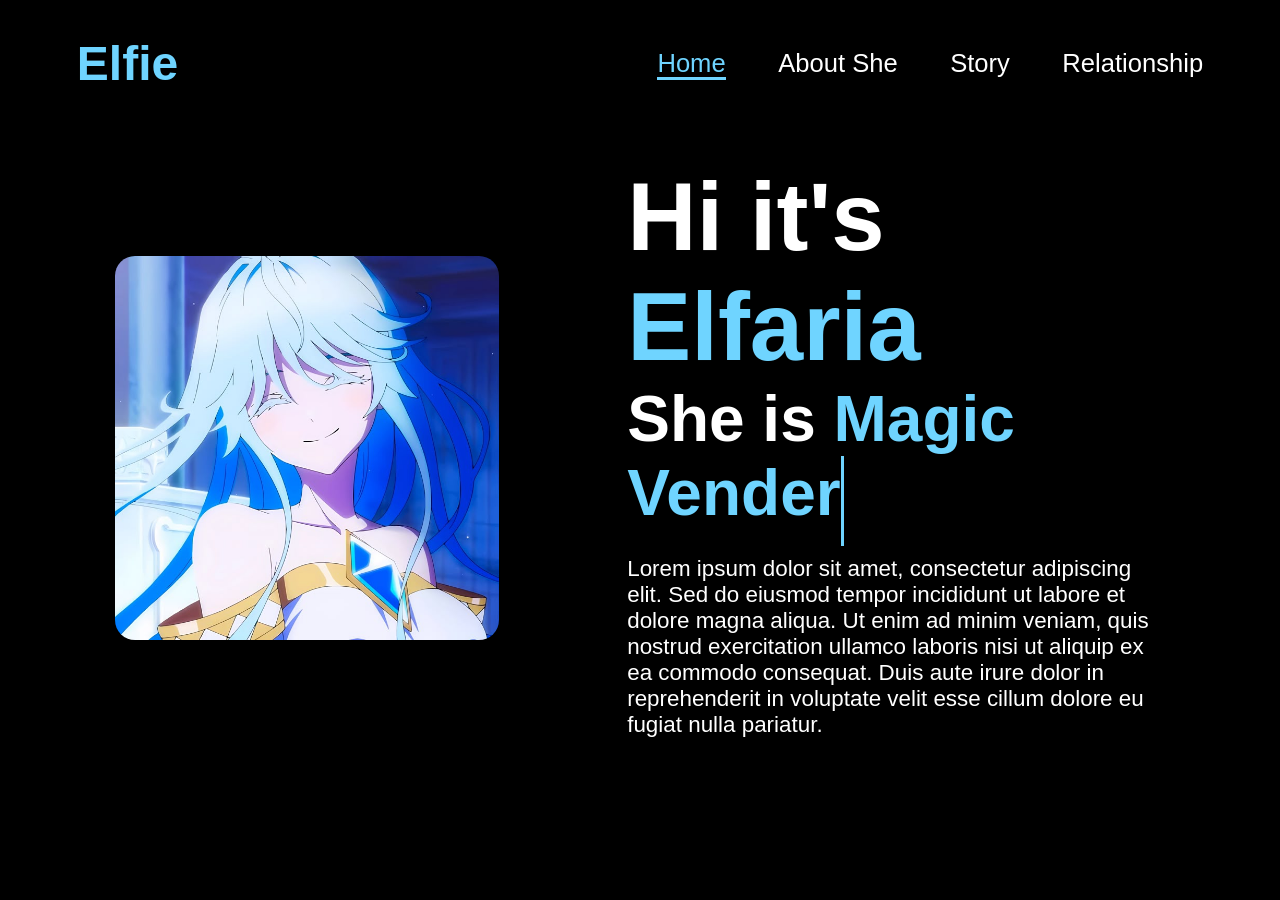
<file: index.html>
<!DOCTYPE html>
<html lang="en">
<head>
    <meta charset="UTF-8">
    <meta name="viewport" content="width=device-width, initial-scale=1.0">
    <link rel="stylesheet" href="css/style.css">
    <title>java script</title>
</head>
<body>
  <header>
       <a class="logo" href="#">Elfie</a>
     <nav>
        <a class="active" href="index.html">Home</a>
        <a href="about-she.html" target="_blank">About She</a>
        <a href="story.html">Story</a>
        <a href="relationship.html">Relationship</a>
     </nav>
  </header>
  <section class="home">
    <div class="home-img">
        <img src="images/main.jpg" alt="my-bini">
    </div>
     <div class="content">
      <h1>Hi it's <span>Elfaria</span></h1>
      <h3 class="typing-text">She is <span></span></h3>
      <br>
        <p>
          Lorem ipsum dolor sit amet, consectetur adipiscing elit. 
           Sed do eiusmod tempor incididunt ut labore et dolore magna aliqua. 
           Ut enim ad minim veniam, quis nostrud exercitation ullamco laboris nisi 
           ut aliquip ex ea commodo consequat. Duis aute irure dolor in reprehenderit 
           in voluptate velit esse cillum dolore eu fugiat nulla pariatur.
        </p>
     </div>
  </section>


 <script>
  /* membuat web intraktif dengan "click" */
  const img=document.querySelector('img');
  let aktif = false;

  img.addEventListener('click',() =>{
    if(aktif){
    img.setAttribute("src",'images/main.jpg');}
  else {
    img.setAttribute("src",'images/my_bini.jpg');
  }
  aktif = !aktif;
  }); 
 </script>     
</body>
</html>
</file>
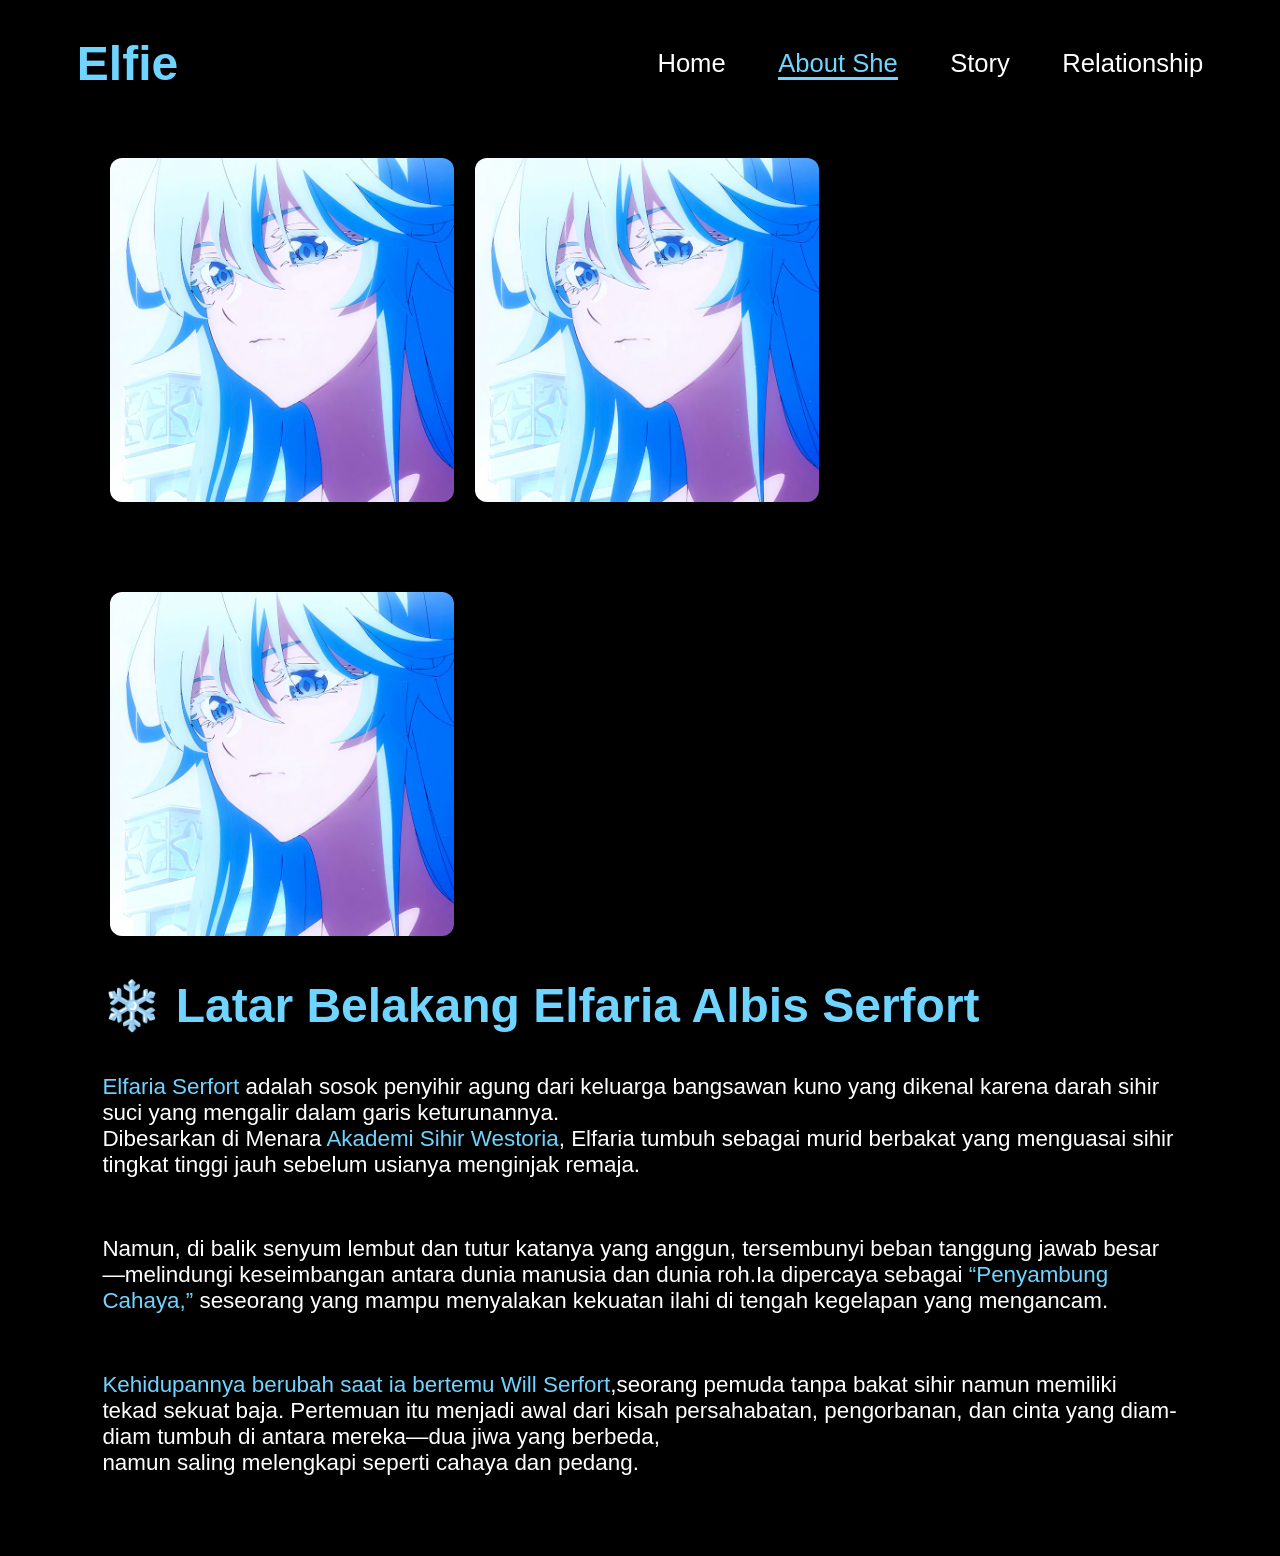
<file: about-she.html>
<!DOCTYPE html>
<html lang="en">
<head>
    <meta charset="UTF-8">
    <meta name="viewport" content="width=device-width, initial-scale=1.0">
    <link rel="stylesheet" href="css/about-she.css">
    <title>about she</title>
</head>
<body>
     <header>
       <a class="logo" href="#">Elfie</a>
     <nav>
         <a href="index.html" target="_blank">Home</a>
         <a class="active" href="#">About She</a>
         <a href="story.html">Story</a>
         <a href="relationship.html">Relationship</a>
     </nav>
  </header>
  <section>
    <div class="home">
      <div class="home-content">
        <div class="gallery">  
         <img src="images/elfaria1.jpg" alt="">

         <img  src="images/elfaria2.jpg" alt="">

         <img src="images/elfaria3.jpg" alt="">
        </div>
      </div>
      <div class="text-content">
        <h2>❄️ Latar Belakang Elfaria Albis Serfort</h2>
        
        <p><span>Elfaria Serfort </span>adalah sosok penyihir agung dari keluarga bangsawan kuno yang dikenal karena darah sihir suci yang mengalir dalam garis keturunannya.<br> 
           Dibesarkan di Menara <span>Akademi Sihir Westoria</span>, 
           Elfaria tumbuh sebagai murid berbakat yang menguasai sihir tingkat tinggi jauh sebelum usianya menginjak remaja.
        </p><br>

        <p>
          Namun, di balik senyum lembut dan tutur katanya yang anggun, 
          tersembunyi beban tanggung jawab besar—melindungi keseimbangan antara dunia manusia dan dunia roh.Ia dipercaya sebagai <span>“Penyambung Cahaya,”</span> 
          seseorang yang mampu menyalakan kekuatan ilahi di tengah kegelapan yang mengancam.
        </p><br>

        <p><span>Kehidupannya berubah saat ia bertemu Will Serfort</span>,seorang pemuda tanpa bakat sihir namun memiliki tekad sekuat baja. 
           Pertemuan itu menjadi awal dari kisah persahabatan, pengorbanan, dan cinta yang diam-diam tumbuh di antara mereka—dua jiwa yang berbeda,<br> 
           namun saling melengkapi seperti cahaya dan pedang.
          </p>
      </div>
    </div>
  </section>

<script>
const img =document.querySelectorAll('.gallery img');

img.forEach((img, index) =>{
  let toggled = false;

  img.addEventListener('click',() =>{
    if (!toggled){
       img.setAttribute('src',`images/elfie${index + 1}.jpg`);
    } else {
       img.setAttribute('src',`images/elfaria${index + 1}.jpg`);
    }
     toggled = !toggled;33
  });
  
});



</script>

</body>
</html>
</file>
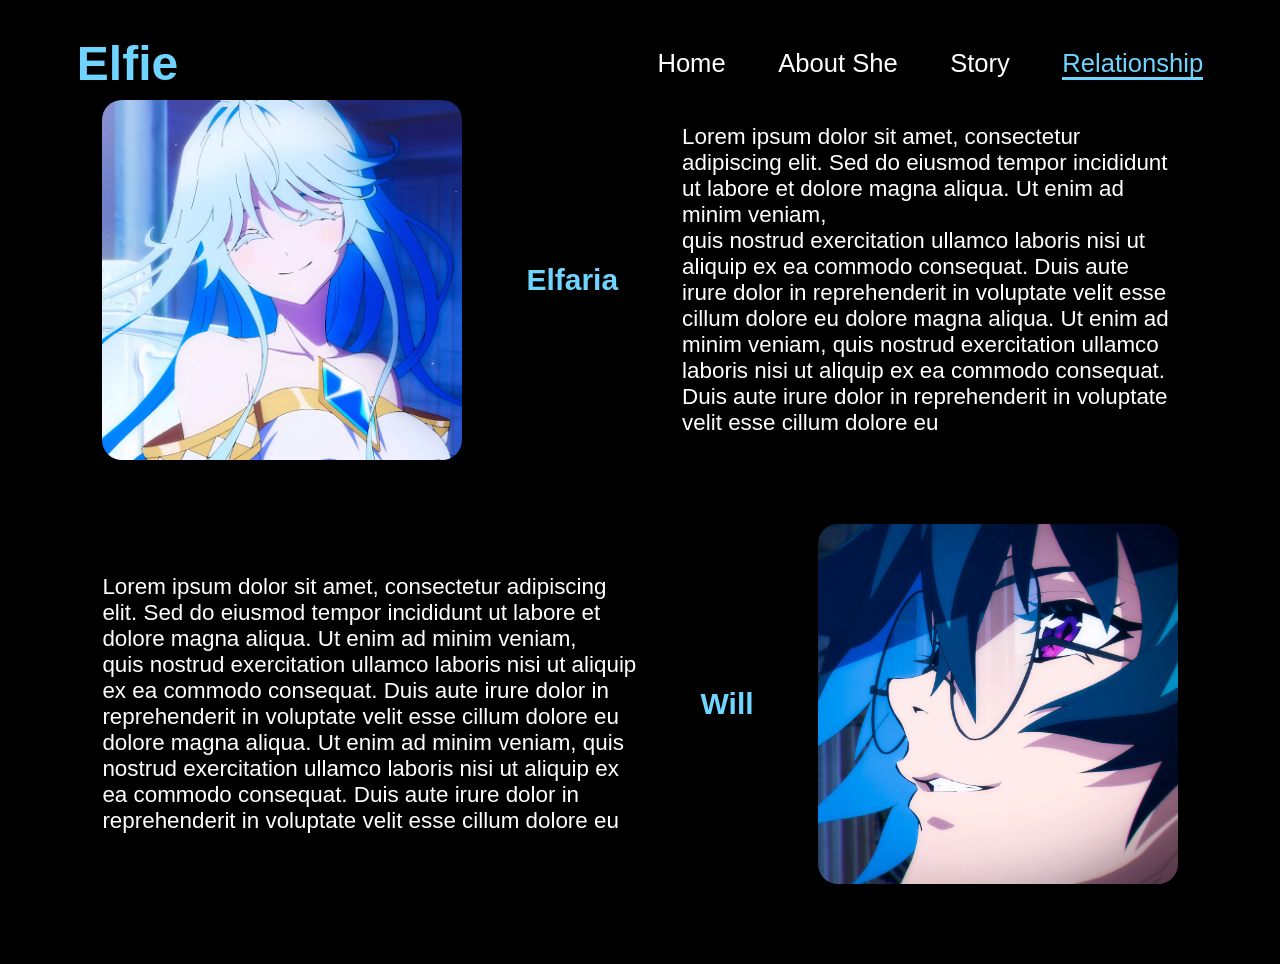
<file: relationship.html>
<!DOCTYPE html>
<html lang="en">
<head>
    <meta charset="UTF-8">
    <meta name="viewport" content="width=device-width, initial-scale=1.0">
    <link rel="stylesheet" href="css/relationship.css">
    <title>relationship</title>
</head>
<body>
     <header>
       <a class="logo" href="#">Elfie</a>
     <nav>
         <a href="index.html" target="_blank">Home</a>
         <a href="about-she.html">About She</a>
         <a href="story.html">Story</a>
         <a class="active" href="relationship.html">Relationship</a>
     </nav>
  </header>

  <section>
     <div class="first-content">
      <img src="images/main.jpg" alt="">
      <h2 class="judul-content">Elfaria</h2>
      <p>
        Lorem ipsum dolor sit amet, consectetur adipiscing elit. 
        Sed do eiusmod tempor incididunt ut labore et dolore magna aliqua. Ut enim ad minim veniam,<br> 
        quis nostrud exercitation ullamco laboris nisi ut aliquip ex ea commodo consequat. 
        Duis aute irure dolor in reprehenderit in voluptate velit esse cillum dolore eu
        dolore magna aliqua. Ut enim ad minim veniam, quis nostrud exercitation ullamco
        laboris nisi ut aliquip ex ea commodo consequat. 
        Duis aute irure dolor in reprehenderit in voluptate velit esse cillum dolore eu
      </p>
     </div>
     <div class="second-content">
      <img id="img2" src="images/will.jpg" alt="">
      <h2 class="judul-content">Will</h2>
        <p>
        Lorem ipsum dolor sit amet, consectetur adipiscing elit. 
        Sed do eiusmod tempor incididunt ut labore et dolore magna aliqua. Ut enim ad minim veniam,<br> 
        quis nostrud exercitation ullamco laboris nisi ut aliquip ex ea commodo consequat. 
        Duis aute irure dolor in reprehenderit in voluptate velit esse cillum dolore eu
        dolore magna aliqua. Ut enim ad minim veniam, quis nostrud exercitation ullamco 
        laboris nisi ut aliquip ex ea commodo consequat.
        Duis aute irure dolor in reprehenderit in voluptate velit esse cillum dolore eu
      </p>
     </div>
  </section>
</body>
</html>
</file>
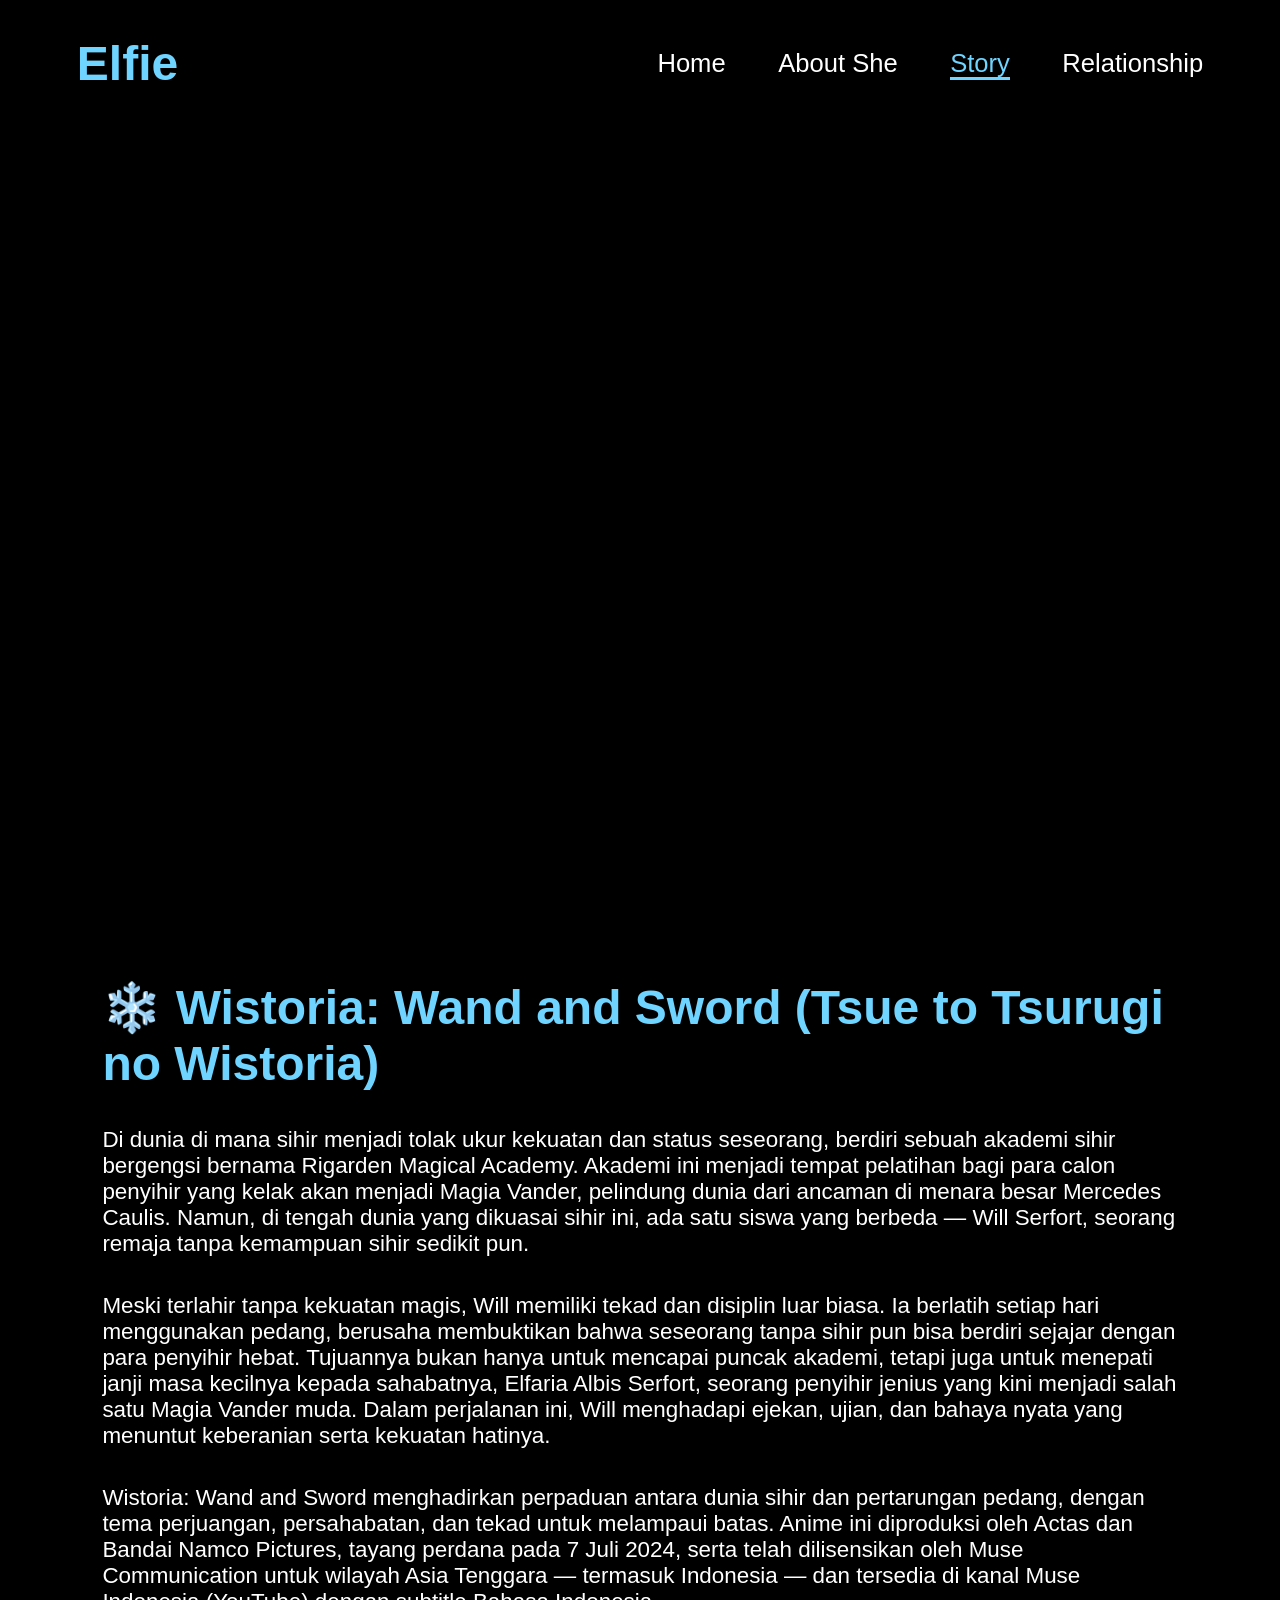
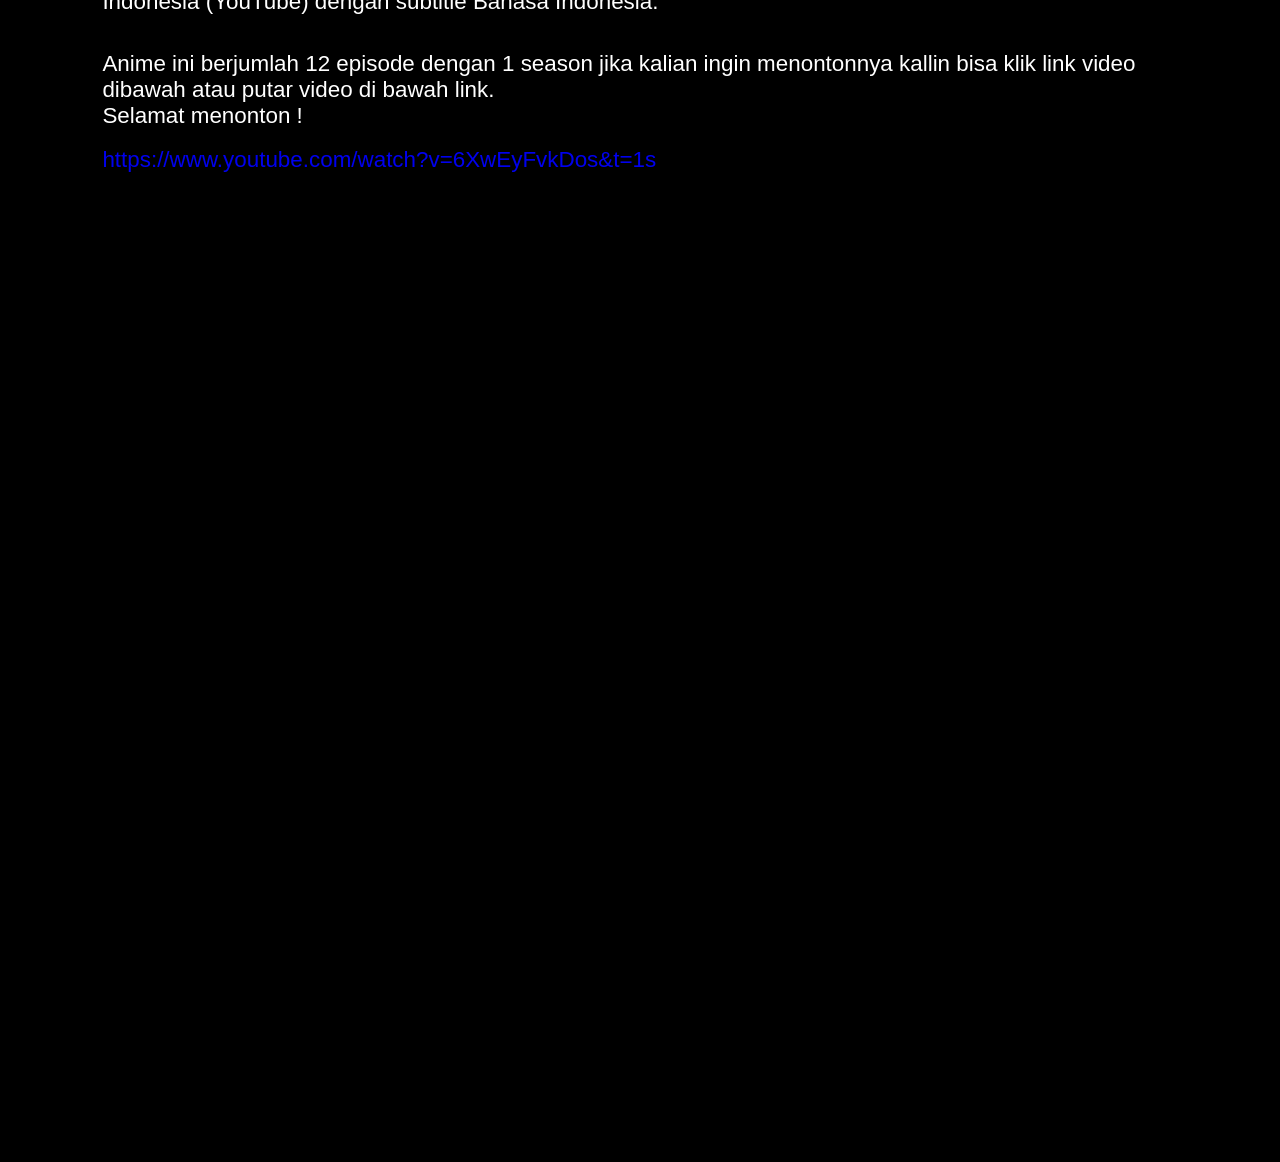
<file: story.html>
<!DOCTYPE html>
<html lang="en">
<head>
    <meta charset="UTF-8">
    <meta name="viewport" content="width=device-width, initial-scale=1.0">
    <link rel="stylesheet" href="css/story.css">
    <title>story</title>
</head>
<body>
    <header>
         <a class="logo" href="">Elfie</a>
    <nav>
         <a href="index.html">Home</a>
         <a href="about-she.html" target="_blank">About She</a>
         <a class="active" href="story.html" target="_blank">Story</a>
         <a href="relationship.html">Relationship</a>
     </nav>
    </header>
     
    <section>
          <iframe width="1137" height="719" src="https://www.youtube.com/embed/B87mHRu3aXQ" 
         title="Wistoria&#39;s Wand and Sword - Official Tra iler | AniTV" 
         frameborder="0" 
         allow="accelerometer; autoplay; clipboard-write; encrypted-media; gyroscope; picture-in-picture; web-share" 
         referrerpolicy="strict-origin-when-cross-origin" allowfullscreen></iframe>
    </section>
  <div class="wrapper">
    <h2>❄️ Wistoria: Wand and Sword (Tsue to Tsurugi no Wistoria)</h2><br><br>

    <p>
        Di dunia di mana sihir menjadi tolak ukur kekuatan dan status seseorang, berdiri sebuah akademi sihir bergengsi bernama Rigarden Magical Academy. 
        Akademi ini menjadi tempat pelatihan bagi para calon penyihir yang kelak akan menjadi Magia Vander, 
        pelindung dunia dari ancaman di menara besar Mercedes Caulis. Namun, di tengah dunia yang dikuasai sihir ini, 
        ada satu siswa yang berbeda — Will Serfort, seorang remaja tanpa kemampuan sihir sedikit pun.
    </p><br><br>
    
    <p>
        Meski terlahir tanpa kekuatan magis, Will memiliki tekad dan disiplin luar biasa. Ia berlatih setiap hari menggunakan pedang, 
        berusaha membuktikan bahwa seseorang tanpa sihir pun bisa berdiri sejajar dengan para penyihir hebat. Tujuannya bukan hanya untuk mencapai puncak akademi,
        tetapi juga untuk menepati janji masa kecilnya kepada sahabatnya, Elfaria Albis Serfort, seorang penyihir jenius yang kini menjadi salah satu Magia Vander muda. Dalam perjalanan ini, 
        Will menghadapi ejekan, ujian, dan bahaya nyata yang menuntut keberanian serta kekuatan hatinya.  
    </p><br><br>

    <p>
        Wistoria: Wand and Sword menghadirkan perpaduan antara dunia sihir dan pertarungan pedang, dengan tema perjuangan, persahabatan, dan tekad untuk melampaui batas. 
        Anime ini diproduksi oleh Actas dan Bandai Namco Pictures, tayang perdana pada 7 Juli 2024, 
        serta telah dilisensikan oleh Muse Communication untuk wilayah Asia Tenggara — termasuk Indonesia — dan tersedia di kanal Muse Indonesia (YouTube) dengan subtitle Bahasa Indonesia.
    </p><br><br>
      
    <p>
        Anime ini berjumlah 12 episode dengan 1 season jika kalian ingin menontonnya kallin bisa klik link video dibawah
        atau putar video di bawah link.<br>Selamat menonton !
    </p><br>
      <a style="font-size: 1.4rem;" href="https://www.youtube.com/watch?v=6XwEyFvkDos&t=1s">https://www.youtube.com/watch?v=6XwEyFvkDos&t=1s</a>
   <section>
          <iframe width="1296" height="729" src="https://www.youtube.com/embed/6XwEyFvkDos?list=PLPanbgyToztZL03NxAn1aHQxDsnCu_-xl" 
          title="Tongkat Sihir dan Pedang Wistoria - Episode 01 [Takarir Indonesia]" 
          frameborder="0" allow="accelerometer; autoplay; clipboard-write; encrypted-media; gyroscope; picture-in-picture; web-share" 
          referrerpolicy="strict-origin-when-cross-origin" allowfullscreen></iframe>
   </section>


 </div>
</body>
</html>
</file>
<file: css/style.css>
* {
    margin: 0;
    padding: 0;
    box-sizing: border-box;
    text-decoration: none;
    border: none;
    outline: none;
    font-family: 'poppins', sans-serif;
   

}

body {
    width: 100%;
    height: 100vh;
    overflow-x: hidden;
    background-color: black;
    position: relative;
}

header {
    margin-top: 20px;
    position: fixed;
    top: 0;
    left: 0;
    padding: 1rem 6%;
    display: flex;
    width: 100%;
    background: transparent;
    filter:drop-shadow(10px);
    justify-content: space-between;
    align-items: center;
    z-index:100;   
}

.logo {
    color: rgb(111,212,255);
    font-size: 3rem;
    font-weight: 800;
    transition: 0.3s ease;
}
.logo:hover {
    transform: scale(1.1);
}

 nav a {
    color: #ffff;
    font-size: 1.6rem;
    margin-left: 3rem;
    font-weight: 500;
    transition: 0.3s ease;
    border-bottom: 3px solid transparent;
    
 }

nav a.active,
nav a:hover{
    border-bottom: 3px solid rgb(111,212,255);
    color: rgb(111,212,255);
}

section {
    min-height: 100vh;
    width: 100%;
    padding: 5rem 9% 5rem;
}
.home {
    display: flex;
    justify-content: center;
    align-items: center;
    gap: 8rem;
}

.home-img img {
    position: relative;
    width: 30vw;
    border-radius: 20px;
    transition: 0.5s ease;
    cursor: pointer;
    border-image-repeat:repeat;
    
}

.home-img img:hover {
    transform: scale(1.1);
    box-shadow:0 0 4px transparent;
    
}

.content {
    color: #ffff;
    font-size: 1.4rem;
}

.home .content h1 {
    font-size: 6rem;
    font-weight: 800;
    transition: 0.3s ease;
}
.content h1:hover {
    transform: scale(1.1);
    
}
.content h3 {
    font-size: 4rem;
    font-weight: 600;
    
}

 span {
    color: rgb(111,212,255);
}

.typing-text span {
    position: relative;
}

.typing-text span::before{
    content: "Magic Vender";
    color:rgb(111,212,255);
    animation: words 20s infinite;
}
p{
    transition: 0.2s ease;
}
p:hover{
    transform: scale(1.1);
    transition: 0.2s ease;
}

.typing-text span::after{
    content: "";
    background-color: black;
    height: 90px;
    width: calc(100% + 8px);
    left: -8;
    position: absolute;
    border-left: 3px solid rgb(111,212,255);
    animation: cursor 0.9s infinite;
}

@keyframes cursor{
    from{
        transition: 0.2s ease;
        border: none;
    }
   to{ 
        transition: 0.9s ease;
        border-left: 2px solid rgb(111,212,255);
    }
    
}

@keyframes words{
    0%,50%{
        content: "Magic Vender";
    }
    50%, 100%{
        content: "ice princess";
    }
}



@media(max-width: 1000px){
  .home{
    gap: 4rem;
  }
}

@media(max-width: 780px){
  .typing-text span::after{
    height: 60px;
  }
}


@media(max-width: 995px){
     .home{
        flex-direction: column;
        gap: 5rem 4rem;

        overflow: auto;
    }
     .home-img img{
       width: 40vh;
       margin-top: 4rem;
       
       box-sizing: border-box;
    }
     .content h1{
        font-size: 5rem;
    }
     .content h3{
        font-size: 2.5rem;
    }
   
}


@media(max-width: 390px){
    body{
        align-items: center;
        justify-content: center;
        font-size: 16px;

    }
    h1{
        font-size: 1rem;
    }
    h3{
       font-size:1.125rem; 
    }
    .home-img img{
        width: 30vh;
    }
    span{
        font-size: 4rem;
    }

}
</file>
<file: css/about-she.css>
* {
    margin: 0;
    padding: 0;
    box-sizing: border-box;
    text-decoration: none;
    border: none;
    outline: none;
    font-family: 'poppins', sans-serif;

}

body {
    width: 100%;
    height: 100vh;
    background-color: black;
}

header {
    margin-top: 20px;
    position: fixed;
    top: 0;
    left: 0;
    padding: 1rem 6%;
    display: flex;
    width: 100%;
    background: transparent;
    filter:drop-shadow(10px);
    justify-content: space-between;
    align-items: center;
    z-index:100;   
}

.logo {
    color: rgb(111,212,255);
    font-size: 3rem;
    font-weight: 800;
    transition: 0.3s ease;
}
.logo:hover {
    transform: scale(1.1);
}

 nav a {
    color: #ffff;
    font-size: 1.6rem;
    margin-left: 3rem;
    font-weight: 500;
    transition: 0.3s ease;
    border-bottom: 3px solid transparent;
    
 }

nav a.active,
nav a:hover{
    border-bottom: 3px solid rgb(111,212,255);
    color: rgb(111,212,255);
}

section {
    min-height: 100vh;
    width: 100%;
    height: auto;
    padding: 5rem 8% 5rem;
   
}

.home {
    display: flex;
    justify-content: center;
    flex-direction: row;
    flex-wrap: wrap;
    left: 0;
}
.home-content img {
    position: relative;
    width:40vh;
    border-radius: 20px;
    padding: 8px;
    transition: 0.2s ease;
    cursor: pointer;
    margin-top: 70px;
    
}

.home-content img:hover {
    transform: scale(1.10);
}

.text-content p {
    font-size: 1.4rem;
    color: #ffff;
    margin-top: 40px;
    transition: 0.3s ease; 
}

.text-content p:hover {
    transform: scale(1.1);
    background-color: rgb(30, 105, 137);
    border-radius: 7px;
}
h2 {
    margin-top:30px;
    font-size:3rem;
    font-weight:800;

     color:rgb(111,212,255);
     transition: 0.2s ease;
    
}
h2:hover {
    transform: scale(1.1);
    transition: 0.2s ease;
}

span {
    color:rgb(111,212,255);
}


@media(max-width:1665px){
    .home-content {
        display: flex;
        justify-content: center;
        align-items: center;

        flex-direction: row;
    }
}

@media(max-width:800px){
   .home-content {
    display: flex;
    justify-content: center;
    align-items: center;
    width: 100%;

    flex-direction: column;
   }

   .home-content img {
    width: 100%;
    border-radius: 30px;
   }
}

@media(max-width:380px){
    .home-content {
        display: flex;
        justify-content: center;
        align-items: center;
        width: 100%;

        flex-direction: column;
    }
}
</file>
<file: css/relationship.css>
* {
    margin: 0;
    padding: 0;
    box-sizing: border-box;
    text-decoration: none;
    border: none;
    outline: none;
    font-family: 'poppins', sans-serif;

}

body {
    width: 100%;
    height: 100vh;
    background-color: black;
}

header {
    margin-top: 20px;
    position: fixed;
    top: 0;
    left: 0;
    padding: 1rem 6%;
    display: flex;
    width: 100%;
    background: transparent;
    filter:drop-shadow(10px);
    justify-content: space-between;
    align-items: center;
    z-index:100;   
}

.logo {
    color: rgb(111,212,255);
    font-size: 3rem;
    font-weight: 800;
    transition: 0.3s ease;
}
.logo:hover {
    transform: scale(1.1);
}

 nav a {
    color: #ffff;
    font-size: 1.6rem;
    margin-left: 3rem;
    font-weight: 500;
    transition: 0.3s ease;
    border-bottom: 3px solid transparent;
    
 }

nav a.active,
nav a:hover{
    border-bottom: 3px solid rgb(111,212,255);
    color: rgb(111,212,255);
}

section {
    min-height: 100vh;
    width: 100%;
    height: auto;
    padding: 5rem 8% 5rem;
    color: #ffff;
}

img {
    border-radius: 20px;
    width: 40vh;
}

p {
     font-size: 1.4rem;
}

img {
    transition: 0.2s ease;
}
img:hover{
    transform: scale(1.09);
    transition: 0.2s ease;
}
section {
    display:flex;
    flex-direction: column;
    position: relative;
    gap: 4rem;
}

.first-content {
    display: flex;
    align-items:center;
    gap: 4rem;
    margin-top: 20px;
}

.second-content {
    display: flex;
    align-items: center;
    flex-direction: row-reverse;
    gap: 4rem;
    
}
.judul-content{
    font-size: 30px;
}
h2 {
    color: rgb(111,212,255);
    display: flex;
}


p {
    transition: 0.2s ease;
}

p:hover {
    transition: 0.2s ease;
    transform: scale(1.1);
}


@media(max-width:770px){
    .first-content{
        display: flex;
        flex-direction: column;
        margin-top: -10px;
    }

    .second-content{
        display: flex;
        flex-direction: column-reverse;
        margin-top: 15px;
    }
}
</file>
<file: css/story.css>
* {
    margin: 0;
    padding: 0;
    box-sizing: border-box;
    text-decoration: none;
    border: none;
    outline: none;
    font-family: 'poppins', sans-serif;

}

body {
    width: 100%;
    height: 100vh;
    background-color: black;
}

header {
    margin-top: 20px;
    position: fixed;
    top: 0;
    left: 0;
    padding: 1rem 6%;
    display: flex;
    width: 100%;
    background: transparent;
    filter:drop-shadow(10px);
    justify-content: space-between;
    align-items: center;
    z-index:100;   
}

.logo {
    color: rgb(111,212,255);
    font-size: 3rem;
    font-weight: 800;
    transition: 0.3s ease;
}
.logo:hover {
    transform: scale(1.1);
}

 nav a {
    color: #ffff;
    font-size: 1.6rem;
    margin-left: 3rem;
    font-weight: 500;
    transition: 0.3s ease;
    border-bottom: 3px solid transparent;
    
 }

nav a.active,
nav a:hover{
    border-bottom: 3px solid rgb(111,212,255);
    color: rgb(111,212,255);
}

section {
   min-height: 100vh;
   width: 100%;
   padding: 5rem 9% 5rem;
}


section {
    display: flex;
    align-items: center;
    justify-content: center;
}
iframe {
    position: relative;
    margin-top: 20px;
}

section {
    min-height: 100vh;
    width: 100%;
}

img {
    width: 100%;
}

.story-act1 {
    color: #ffff;
  
    
}
.wrapper {
    min-height: 70vh;
    height: auto;
    padding: 5rem 8% 5rem;
    margin-bottom: 70px;
    color: #ffff;
}

h2 {
    font-size: 3rem;
    font-weight: 800;
    color: rgb(111,212,255);
}

.wrapper p{
    font-size: 1.4rem;
}

@media(max-width: 970px){
  iframe{
    width: 100%;
    height: 450px;
  }
  section{
    margin-top: 28px;
  }
}
</file>
